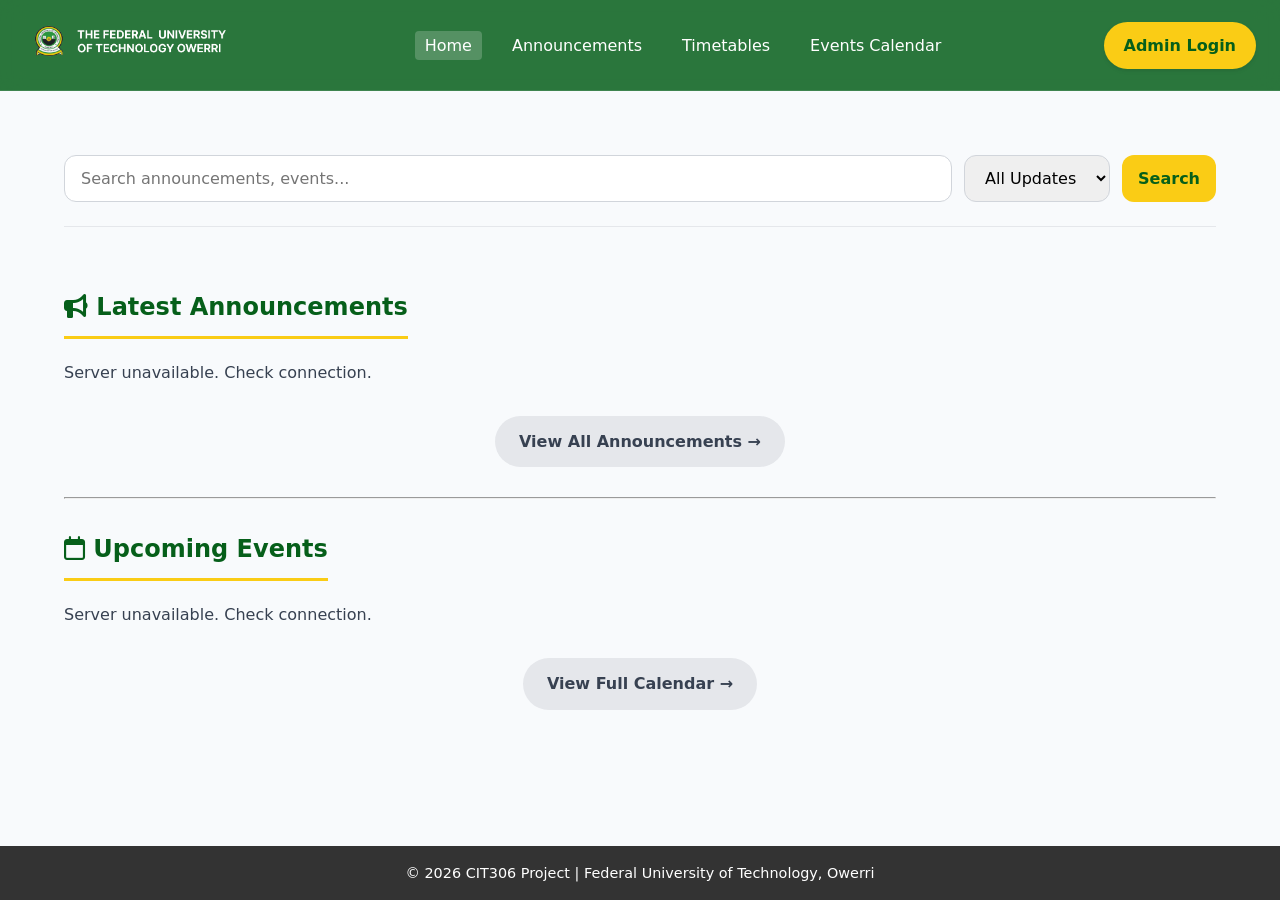
<file: index.html>
<!DOCTYPE html>
<html lang="en">
<head>
    <meta charset="UTF-8">
    <meta name="viewport" content="width=device-width, initial-scale=1.0">
    <title>Departmental Student Information Board</title>
    <link rel="stylesheet" href="https://cdnjs.cloudflare.com/ajax/libs/font-awesome/6.4.0/css/all.min.css">
    <link rel="stylesheet" href="assets/css/style.css">
    <link rel="stylesheet" href="assets/css/responsive.css">
</head>
<body>
    <header>
        <div class="logo">
            <img src="assets/images/logo.png" alt="logo">
        </div>
        <nav>
            <ul>
                <li><a href="index.html" class="active">Home</a></li>
                <li><a href="announcements.html">Announcements</a></li>
                <li><a href="timetable.html">Timetables</a></li>
                <li><a href="events.html">Events Calendar</a></li>
            </ul>
        </nav>
        <a href="admin-login.html" class="admin-link">Admin Login</a>
        <button class="menu-toggle"><i class="fa-solid fa-bars"></i></button>
    </header>

    <main class="container">
        <section class="search-filter-bar">
            <input type="text" id="search-input" placeholder="Search announcements, events...">
            <select id="filter-category">
                <option value="">All Updates</option>
                <option value="academic">Academic</option>
                <option value="event">Events</option>
                <option value="general">General</option>
            </select>
            <button onclick="performSearch()">Search</button>
        </section>

        <section class="info-board">
            <h2><i class="fa-solid fa-bullhorn"></i> Latest Announcements</h2>
            <div id="announcements-list" class="card-container">
                <div class="loading-container"><div class="spinner"></div><p>Loading latest announcements...</p></div>
            </div>
            <a href="announcements.html" class="view-all-btn">View All Announcements →</a>

            <hr>

            <h2><i class="fa-regular fa-calendar"></i> Upcoming Events</h2>
            <div id="events-preview" class="event-preview-container">
                <div class="loading-container"><div class="spinner"></div><p>Loading upcoming events...</p></div>
            </div>
            <a href="events.html" class="view-all-btn">View Full Calendar →</a>
        </section>
    </main>

    <footer>
        <p>© <span id="currentYear">2025</span> CIT306 Project | Federal University of Technology, Owerri</p>
    </footer>

    <script src="assets/js/main.js"></script>
</body>
</html>
</file>
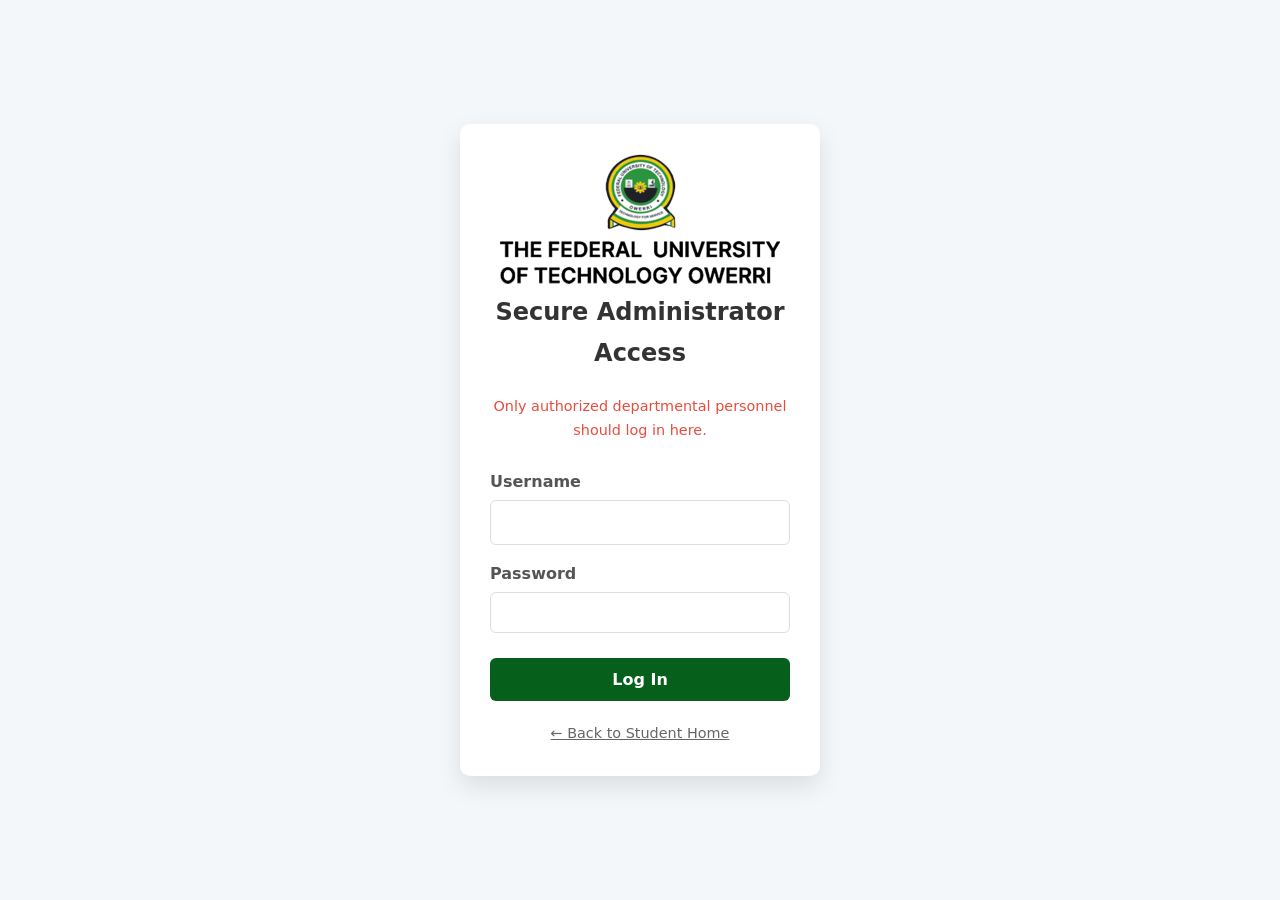
<file: admin-announcements.html>
<!DOCTYPE html>
<html lang="en">
<head>
    <meta charset="UTF-8">
    <meta name="viewport" content="width=device-width, initial-scale=1.0">
    <title>Manage Announcements - Admin</title>
    <link rel="stylesheet" href="https://cdnjs.cloudflare.com/ajax/libs/font-awesome/6.4.0/css/all.min.css">
    <link rel="stylesheet" href="assets/css/style.css">
    <style>
        /* Specific Admin Styles for Forms and Tables */
        .admin-container {
            padding: 30px 20px;
            max-width: 1200px;
            margin: 0 auto;
        }
        .admin-header {
            display: flex;
            justify-content: space-between;
            align-items: center;
            margin-bottom: 30px;
            border-bottom: 3px solid var(--accent-color);
            padding-bottom: 15px;
        }
        .admin-header h2 {
            color: var(--primary-color);
        }
        .content-management-form {
            background-color: var(--card-bg);
            border: 1px solid #f1f5f9;
            padding: 25px;
            border-radius: var(--radius-lg);
            margin-bottom: 40px;
            box-shadow: var(--shadow-soft);
        }
        .content-management-form h3 {
            border-bottom: 1px solid #ddd;
            padding-bottom: 10px;
            margin-bottom: 20px;
        }
        .content-management-form label {
            display: block;
            margin-top: 15px;
            margin-bottom: 5px;
            font-weight: 600;
        }
        .content-management-form input[type="text"],
        .content-management-form textarea,
        .content-management-form select {
            width: 100%;
            padding: 12px 16px;
            border: 1px solid #d1d5db;
            border-radius: var(--radius-md);
            box-sizing: border-box;
            font-size: 1em;
        }
        .content-management-form textarea {
            min-height: 150px;
            resize: vertical;
        }
        .form-actions {
            margin-top: 25px;
            display: flex;
            gap: 15px;
        }
        .form-actions button {
            padding: 10px 20px;
            border: none;
            border-radius: var(--radius-md);
            cursor: pointer;
            font-weight: 700;
            transition: background-color 0.3s;
        }
        #save-announcement-btn {
            background-color: var(--primary-color);
            color: white;
        }
        #save-announcement-btn:hover {
            background-color: var(--secondary-color);
        }
        #cancel-edit-btn {
            background-color: #e9ecef;
            color: #333;
        }
        #cancel-edit-btn:hover {
            background-color: #d8dee3;
        }
        
        /* Table Styles */
        .admin-table-container {
            overflow-x: auto;
            background-color: var(--card-bg);
            padding: 20px;
            border-radius: var(--radius-lg);
            box-shadow: var(--shadow-soft);
        }
        .admin-table {
            width: 100%;
            border-collapse: collapse;
        }
        .admin-table th, .admin-table td {
            padding: 12px 15px;
            text-align: left;
            border-bottom: 1px solid #e5e7eb;
        }
        .admin-table th {
            background-color: #f8fafc;
            color: #333;
            font-weight: 700;
        }
        .admin-table tr:hover {
            background-color: #f1f5f9;
        }
        .status-tag {
            padding: 6px 12px;
            border-radius: var(--radius-md);
            font-size: 0.85em;
            font-weight: 600;
        }
        .status-active { background-color: #d4edda; color: #155724; }
        .status-archived { background-color: #fff3cd; color: #856404; }
        .table-actions button {
            margin-right: 5px;
            padding: 6px 12px;
            border: 1px solid #d1d5db;
            border-radius: var(--radius-md);
            cursor: pointer;
            transition: background-color 0.2s;
        }
        .edit-btn { background-color: #ffc107; color: #333; }
        .edit-btn:hover { background-color: #e0a800; }
        .delete-btn { background-color: #dc3545; color: white; }
        .delete-btn:hover { background-color: #c82333; }
        .archive-btn { background-color: #17a2b8; color: white; }
        .archive-btn:hover { background-color: #138496; }
        
        /* Message Styles */
        #admin-message {
            padding: 15px;
            margin-bottom: 20px;
            border-radius: var(--radius-md);
            font-weight: 600;
            display: none;
        }
        .message-error { background-color: #f8d7da; color: #721c24; border: 1px solid #f5c6cb; }
        .message-success { background-color: #d4edda; color: #155724; border: 1px solid #c3e6cb; }
        .message-info { background-color: #d1ecf1; color: #0c5460; border: 1px solid #bee5eb; }
    </style>
</head>
<body>

    <!-- Security Guard (Redirects if not logged in) -->
    <div id="auth-guard">
        <p>Access Denied. Redirecting to login...</p>
    </div>

    <main class="admin-container" id="admin-content" style="display: none;">
        
        <div class="admin-header">
            <h2><i class="fa-solid fa-bullhorn"></i> Manage Announcements</h2>
            <a href="admin-dashboard.html" class="back-link">← Dashboard</a>
        </div>

        <!-- System Message Display -->
        <div id="admin-message" role="alert"></div>

        <!-- CREATE/EDIT ANNOUNCEMENT FORM -->
        <section class="content-management-form">
            <h3 id="form-title">Create New Announcement</h3>
            <form id="announcement-form">
                <input type="hidden" id="announcement-id" value=""> <!-- Used for UPDATING -->

                <label for="title">Title (Max 100 chars)</label>
                <input type="text" id="title" required maxlength="100">

                <label for="category">Category</label>
                <select id="category" required>
                    <option value="general">General</option>
                    <option value="academic">Academic</option>
                    <option value="event">Event</option>
                    <option value="urgent">Urgent</option>
                </select>

                <label for="snippet">Snippet (Short Summary - Max 250 chars)</label>
                <input type="text" id="snippet" required maxlength="250">

                <label for="content">Full Content</label>
                <textarea id="content" required></textarea>

                <label for="is_active">Status</label>
                <select id="is_active" required>
                    <option value="true">Active (Visible to Students)</option>
                    <option value="false">Archive (Hidden)</option>
                </select>

                <div class="form-actions">
                    <button type="submit" id="save-announcement-btn">Publish Announcement</button>
                    <button type="button" id="cancel-edit-btn" style="display: none;">Cancel Edit</button>
                </div>
            </form>
        </section>

        <!-- LIST OF EXISTING ANNOUNCEMENTS -->
        <section>
            <h3>Existing Announcements</h3>
            <p id="loading-announcements">Loading announcements...</p>
            <div class="admin-table-container">
                <table class="admin-table">
                    <thead>
                        <tr>
                            <th>Title</th>
                            <th>Category</th>
                            <th>Status</th>
                            <th>Posted</th>
                            <th>Actions</th>
                        </tr>
                    </thead>
                    <tbody id="announcements-table-body">
                        <!-- Content injected by admin-announcements.js -->
                    </tbody>
                </table>
            </div>
        </section>
    </main>

    <!-- Scripts -->
    <script src="assets/js/main.js"></script>
    <script src="assets/js/admin-announcements.js"></script>
</body>
</html>
</file>
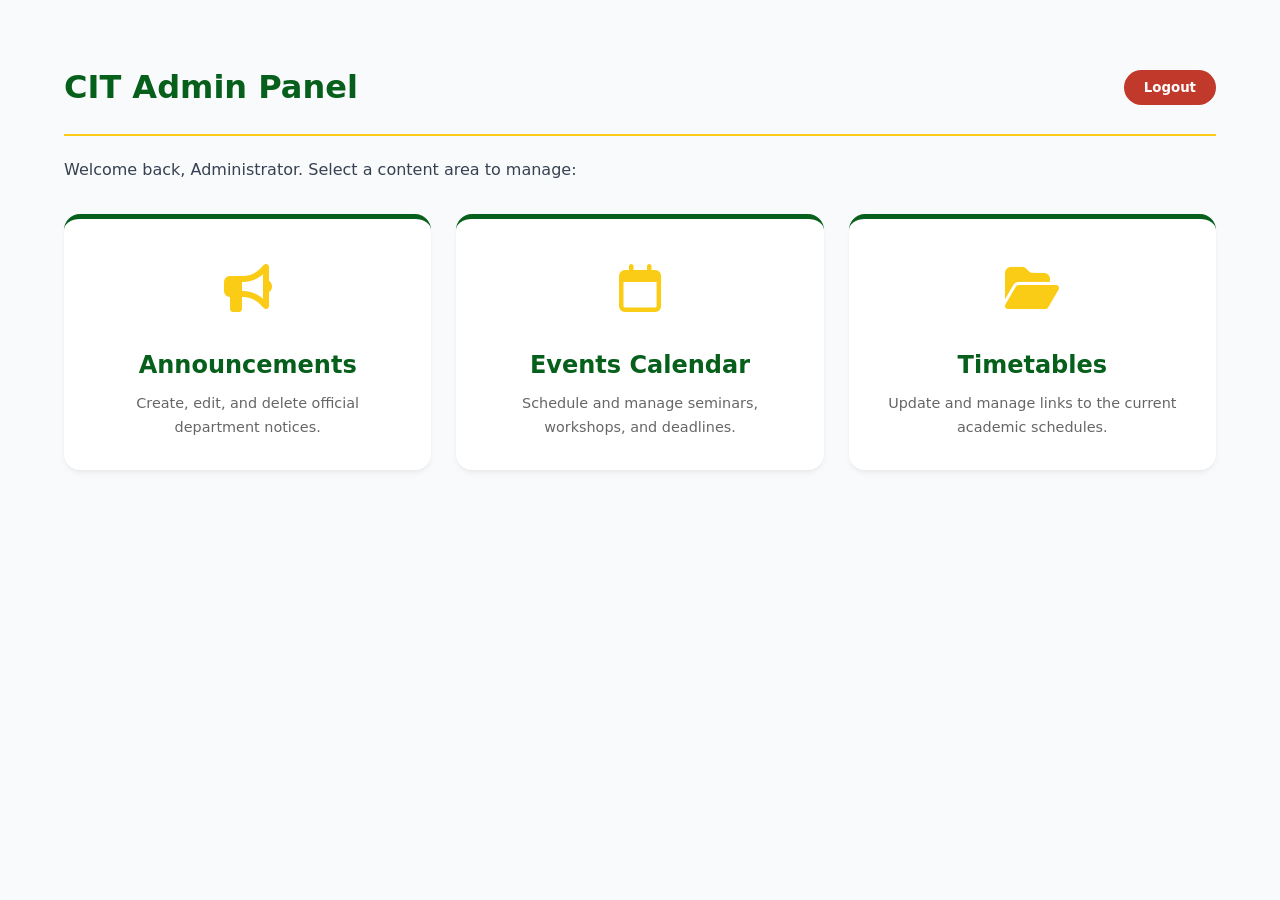
<file: admin-dashboard.html>
<!DOCTYPE html>
<html lang="en">
<head>
    <meta charset="UTF-8">
    <meta name="viewport" content="width=device-width, initial-scale=1.0">
    <title>Admin Dashboard - CIT Department</title>
    <!-- Links to the shared FUTO-branded stylesheet -->
    <link rel="stylesheet" href="https://cdnjs.cloudflare.com/ajax/libs/font-awesome/6.4.0/css/all.min.css">
    <link rel="stylesheet" href="assets/css/style.css">
    <style>
        /* Specific Dashboard Styles, leveraging FUTO colors from style.css */
        .admin-header {
            display: flex;
            justify-content: space-between;
            align-items: center;
            padding: 20px 0;
            margin-bottom: 20px;
            border-bottom: 2px solid var(--accent-color);
        }
        .admin-header h2 {
            color: var(--primary-color);
            font-size: 2em;
        }

        /* Card Grid Layout */
        .dashboard-cards {
            display: grid;
            grid-template-columns: repeat(auto-fit, minmax(280px, 1fr));
            gap: 25px;
            margin-top: 30px;
        }

        .dashboard-card {
            background-color: var(--card-bg);
            padding: 30px;
            border-radius: var(--radius-lg);
            box-shadow: var(--shadow-soft);
            text-align: center;
            text-decoration: none; /* Make the card a clickable link block */
            transition: transform 0.3s, box-shadow 0.3s;
            border-top: 5px solid var(--primary-color);
        }

        .dashboard-card:hover {
            transform: translateY(-5px);
            box-shadow: var(--shadow-hover);
        }

        .card-icon {
            font-size: 3em;
            color: var(--accent-color); /* Gold/Yellow Icon */
            margin-bottom: 15px;
            display: block;
        }

        .dashboard-card h3 {
            color: var(--primary-color);
            font-size: 1.5em;
            margin-bottom: 5px;
        }

        .dashboard-card p {
            color: #666;
            font-size: 0.9em;
        }

        #logout-btn {
            background-color: #c0392b; /* Admin Red for logout */
            color: white;
            padding: 10px 20px;
            border: none;
            border-radius: var(--radius-full);
            cursor: pointer;
            font-weight: bold;
            transition: opacity 0.2s;
        }

        #logout-btn:hover {
            opacity: 0.9;
        }

        /* Auth Guard to match admin-login structure */
        #auth-guard {
            display: flex;
            justify-content: center;
            align-items: center;
            min-height: 100vh;
            text-align: center;
            font-size: 1.2em;
            color: var(--primary-color);
        }
    </style>
</head>
<body>

   <!-- Security Guard (Visible until login is confirmed by JS)
    <div id="auth-guard">
        <p>Access Denied: Please log in to view the Administration Dashboard.</p>
        <p><a href="admin-login.html" style="color: #0077b6;">Go to Login Page</a></p>
    </div> -->

    <main class="container" id="admin-content" style="display: ;">
        
        <div class="admin-header">
            <h2>CIT Admin Panel</h2>
            <button id="logout-btn">Logout</button>
        </div>

        <p class="text-lg text-gray-700">Welcome back, Administrator. Select a content area to manage:</p>

        <div class="dashboard-cards">
            
            <a href="admin-announcements.html" class="dashboard-card">
                <span class="card-icon"><i class="fa-solid fa-bullhorn"></i></span>
                <h3>Announcements</h3>
                <p>Create, edit, and delete official department notices.</p>
            </a>

            <a href="admin-events.html" class="dashboard-card">
                <span class="card-icon"><i class="fa-regular fa-calendar"></i></span>
                <h3>Events Calendar</h3>
                <p>Schedule and manage seminars, workshops, and deadlines.</p>
            </a>

            <!-- This page is next to build -->
            <a href="admin-timetables.html" class="dashboard-card">
                <span class="card-icon"><i class="fa-solid fa-folder-open"></i></span>
                <h3>Timetables</h3>
                <p>Update and manage links to the current academic schedules.</p>
            </a>
        </div>
    </main>

    <!-- Scripts -->
    <script src="assets/js/main.js"></script>
    <script>
        function logoutAdmin() {
            localStorage.removeItem('adminToken');
            localStorage.removeItem('adminUsername');
            window.location.href = 'admin-login.html';
        }
        document.getElementById('logout-btn').addEventListener('click', logoutAdmin);
    </script>
</body>
</html>
</file>
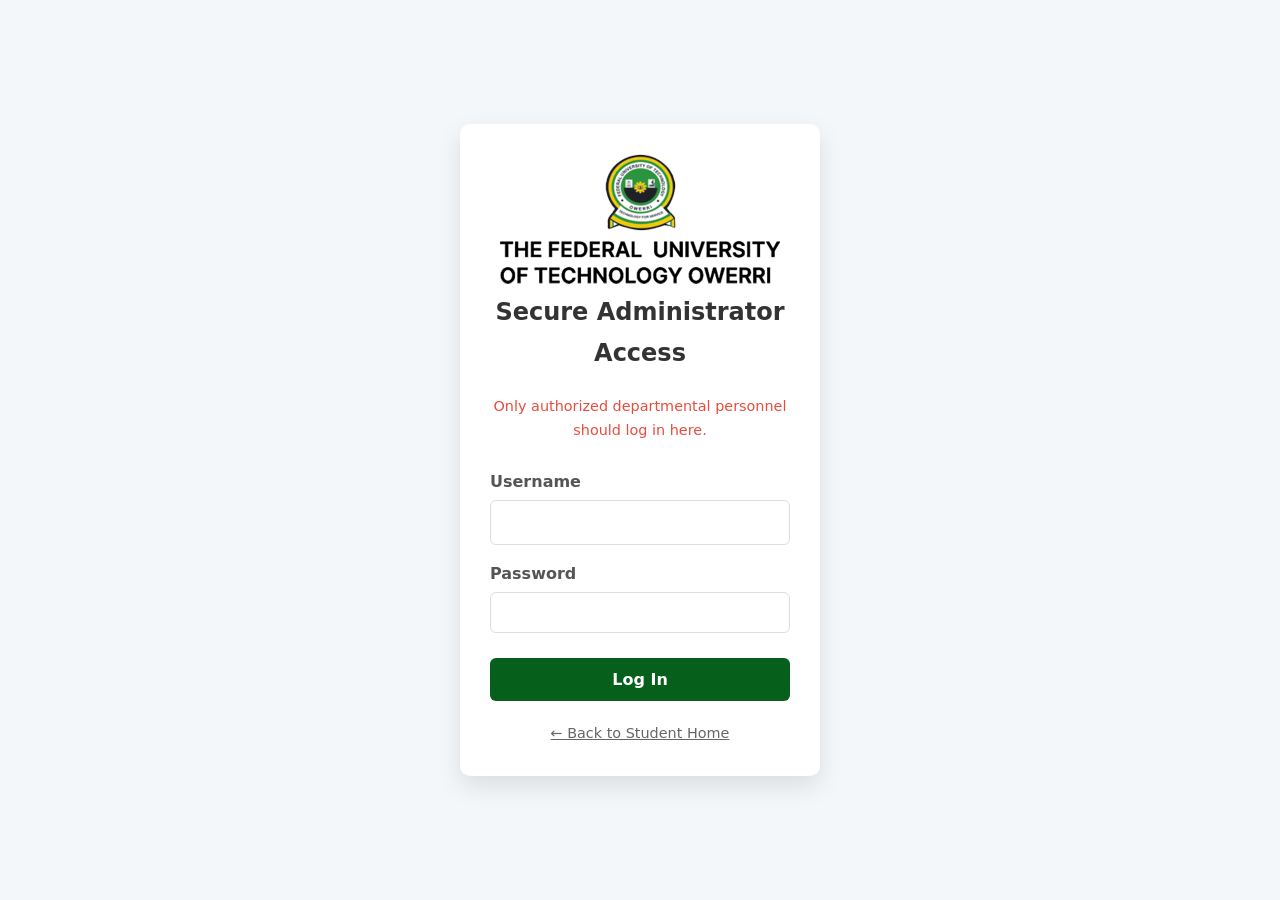
<file: admin-events.html>
<!DOCTYPE html>
<html lang="en">
<head>
    <meta charset="UTF-8">
    <meta name="viewport" content="width=device-width, initial-scale=1.0">
    <title>Manage Events - Admin</title>
    <link rel="stylesheet" href="https://cdnjs.cloudflare.com/ajax/libs/font-awesome/6.4.0/css/all.min.css">
    <link rel="stylesheet" href="assets/css/style.css">
    <style>
        /* Reusing common admin styles from admin-announcements.html
           but ensuring they are self-contained for this file */
        .admin-container {
            padding: 30px 20px;
            max-width: 1200px;
            margin: 0 auto;
        }
        .admin-header {
            display: flex;
            justify-content: space-between;
            align-items: center;
            margin-bottom: 30px;
            border-bottom: 2px solid var(--color-primary, #0077b6);
            padding-bottom: 15px;
        }
        .admin-header h2 {
            color: var(--color-primary, #0077b6);
        }
        .content-management-form {
            background-color: var(--color-background-light, #f4f7f6);
            padding: 25px;
            border-radius: var(--radius-lg);
            margin-bottom: 40px;
            box-shadow: var(--shadow-soft);
        }
        .content-management-form h3 {
            border-bottom: 1px solid #ddd;
            padding-bottom: 10px;
            margin-bottom: 20px;
        }
        .content-management-form label {
            display: block;
            margin-top: 15px;
            margin-bottom: 5px;
            font-weight: 600;
        }
        .content-management-form input[type="text"],
        .content-management-form textarea,
        .content-management-form input[type="datetime-local"],
        .content-management-form select {
            width: 100%;
            padding: 12px 16px;
            border: 1px solid #d1d5db;
            border-radius: var(--radius-md);
            box-sizing: border-box;
            font-size: 1em;
        }
        .content-management-form textarea {
            min-height: 100px;
            resize: vertical;
        }
        .form-row {
            display: grid;
            grid-template-columns: 1fr 1fr;
            gap: 20px;
        }
        .form-actions {
            margin-top: 25px;
            display: flex;
            gap: 15px;
        }
        .form-actions button {
            padding: 10px 20px;
            border: none;
            border-radius: var(--radius-md);
            cursor: pointer;
            font-weight: 700;
            transition: background-color 0.3s;
        }
        #save-event-btn {
            background-color: var(--color-secondary, #00b4d8);
            color: white;
        }
        #save-event-btn:hover {
            background-color: var(--secondary-color);
        }
        #cancel-edit-btn {
            background-color: #e9ecef;
            color: #333;
        }
        #cancel-edit-btn:hover {
            background-color: #d8dee3;
        }
        /* Table Styles */
        .admin-table-container {
            overflow-x: auto;
            background-color: var(--card-bg);
            padding: 20px;
            border-radius: var(--radius-lg);
            box-shadow: var(--shadow-soft);
        }
        .admin-table {
            width: 100%;
            border-collapse: collapse;
        }
        .admin-table th, .admin-table td {
            padding: 12px 15px;
            text-align: left;
            border-bottom: 1px solid #e5e7eb;
        }
        .admin-table th {
            background-color: #f8fafc;
            color: #333;
            font-weight: 700;
        }
        .status-tag {
            padding: 6px 12px;
            border-radius: var(--radius-md);
            font-size: 0.85em;
            font-weight: 600;
        }
        .status-upcoming { background-color: #d1ecf1; color: #0c5460; }
        .status-past { background-color: #fff3cd; color: #856404; }
        .table-actions button {
            margin-right: 5px;
            padding: 6px 12px;
            border: 1px solid #d1d5db;
            border-radius: var(--radius-md);
            cursor: pointer;
        }
        .edit-btn { background-color: #ffc107; color: #333; }
        .delete-btn { background-color: var(--color-danger, #e63946); color: white; }
        
        /* Message Styles */
        #admin-message {
            padding: 15px;
            margin-bottom: 20px;
            border-radius: var(--radius-md);
            font-weight: 600;
            display: none;
        }
        .message-error { background-color: #f8d7da; color: #721c24; border: 1px solid #f5c6cb; }
        .message-success { background-color: #d4edda; color: #155724; border: 1px solid #c3e6cb; }
        .message-info { background-color: #d1ecf1; color: #0c5460; border: 1px solid #bee5eb; }
    </style>
</head>
<body>

    <!-- Security Guard -->
    <div id="auth-guard">
        <p>Access Denied. Redirecting to login...</p>
    </div>

    <main class="admin-container" id="admin-content" style="display: none;">
        
        <div class="admin-header">
            <h2><i class="fa-regular fa-calendar-days"></i>️ Manage Events Calendar</h2>
            <a href="admin-dashboard.html" class="back-link">← Dashboard</a>
        </div>

        <!-- System Message Display -->
        <div id="admin-message" role="alert"></div>

        <!-- CREATE/EDIT EVENT FORM -->
        <section class="content-management-form">
            <h3 id="form-title">Create New Event</h3>
            <form id="event-form">
                <input type="hidden" id="event-id" value=""> <!-- Used for UPDATING -->

                <label for="title">Event Title</label>
                <input type="text" id="title" required>

                <label for="location">Location (e.g., Main Auditorium, Zoom Link, Room 301)</label>
                <input type="text" id="location" required>

                <div class="form-row">
                    <div>
                        <label for="start_time">Start Time</label>
                        <!-- type="datetime-local" provides date and time picker -->
                        <input type="datetime-local" id="start_time" required>
                    </div>
                    <div>
                        <label for="end_time">End Time (Optional)</label>
                        <input type="datetime-local" id="end_time">
                    </div>
                </div>

                <label for="description">Description</label>
                <textarea id="description" required></textarea>
                
                <label for="category">Category</label>
                <select id="category" required>
                    <option value="seminar">Seminar/Workshop</option>
                    <option value="academic">Academic Deadline/Exam</option>
                    <option value="social">Social/Departmental</option>
                    <option value="holiday">Holiday/Break</option>
                </select>

                <div class="form-actions">
                    <button type="submit" id="save-event-btn">Publish Event</button>
                    <button type="button" id="cancel-edit-btn" style="display: none;">Cancel Edit</button>
                </div>
            </form>
        </section>

        <!-- LIST OF EXISTING EVENTS -->
        <section>
            <h3>Upcoming and Past Events</h3>
            <p id="loading-events">Loading events...</p>
            <div class="admin-table-container">
                <table class="admin-table">
                    <thead>
                        <tr>
                            <th>Title</th>
                            <th>Location</th>
                            <th>Start Date/Time</th>
                            <th>Category</th>
                            <th>Status</th>
                            <th>Actions</th>
                        </tr>
                    </thead>
                    <tbody id="events-table-body">
                        <!-- Content injected by admin-events.js -->
                    </tbody>
                </table>
            </div>
        </section>
    </main>

    <!-- Scripts -->
    <script src="assets/js/main.js"></script>
    <script src="assets/js/admin-events.js"></script>
</body>
</html>
</file>
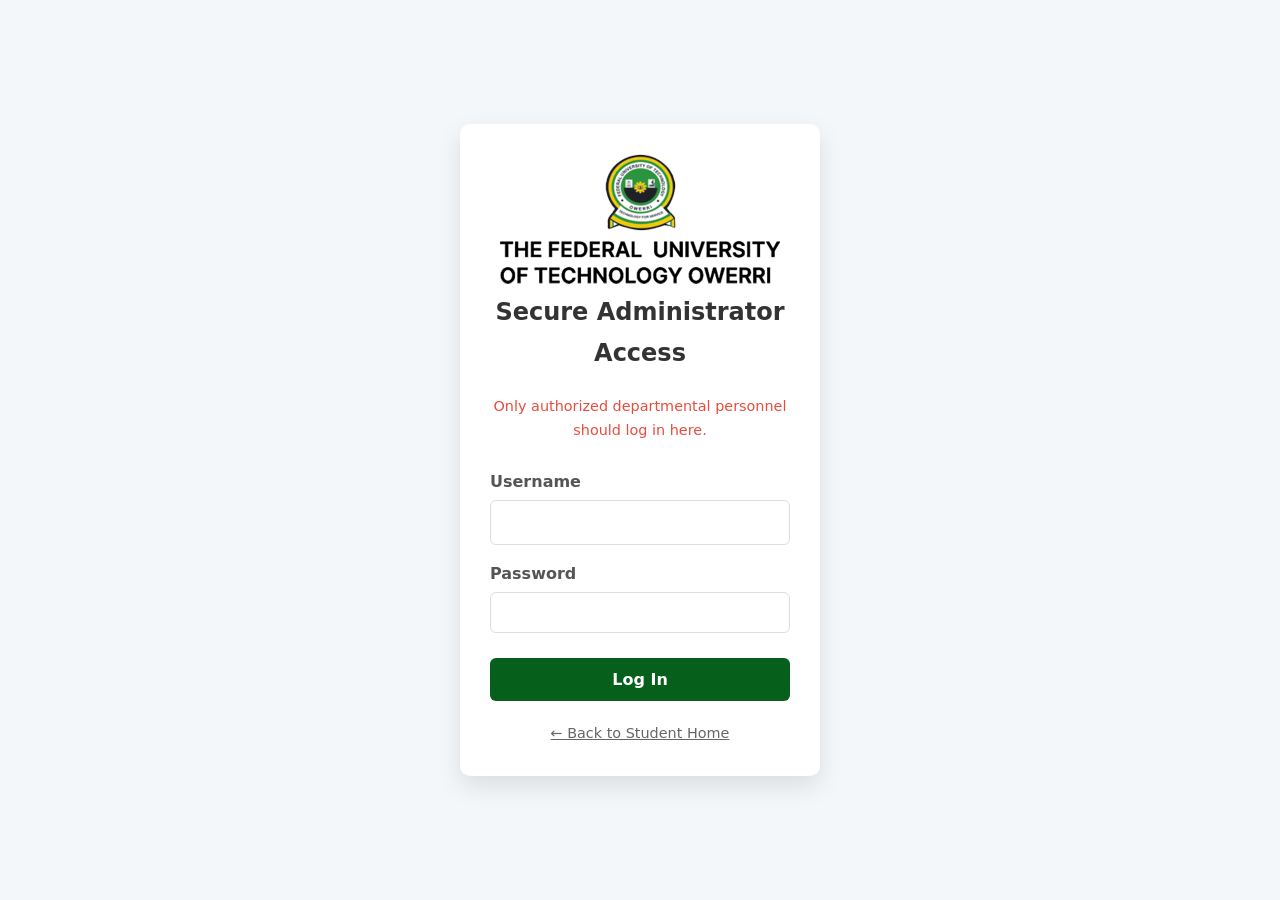
<file: admin-login.html>
<!DOCTYPE html>
<html lang="en">
<head>
    <meta charset="UTF-8">
    <meta name="viewport" content="width=device-width, initial-scale=1.0">
    <title>Admin Login - CIT Information Board</title>
    <link rel="stylesheet" href="https://cdnjs.cloudflare.com/ajax/libs/font-awesome/6.4.0/css/all.min.css">
    <link rel="stylesheet" href="assets/css/style.css">
    <link rel="stylesheet" href="assets/css/responsive.css">
</head>
<body class="admin-body">
    <main class="login-container">
        <div class="login-card">
            <div class="logo-mini">
                <img src="assets/images/logo-mini.png" alt="logo">
            </div>
            <h2>Secure Administrator Access</h2>
            <p class="warning">Only authorized departmental personnel should log in here.</p>
            
            <form id="admin-login-form">
                
                <div id="login-status-message" class="status-message" style="display:none;"></div>
                
                <div class="form-group">
                    <label for="username">Username</label>
                    <input type="text" id="username" name="username" required autocomplete="username">
                </div>
                
                <div class="form-group">
                    <label for="password">Password</label>
                    <input type="password" id="password" name="password" required autocomplete="current-password">
                </div>
                
                <button type="submit" id="login-btn">Log In</button>
                
                <div class="back-link">
                    <a href="index.html">← Back to Student Home</a>
                </div>
            </form>
        </div>
    </main>
    
    <script src="assets/js/main.js"></script> 
    <script src="assets/js/admin.js"></script> 
</body>
</html>
</file>
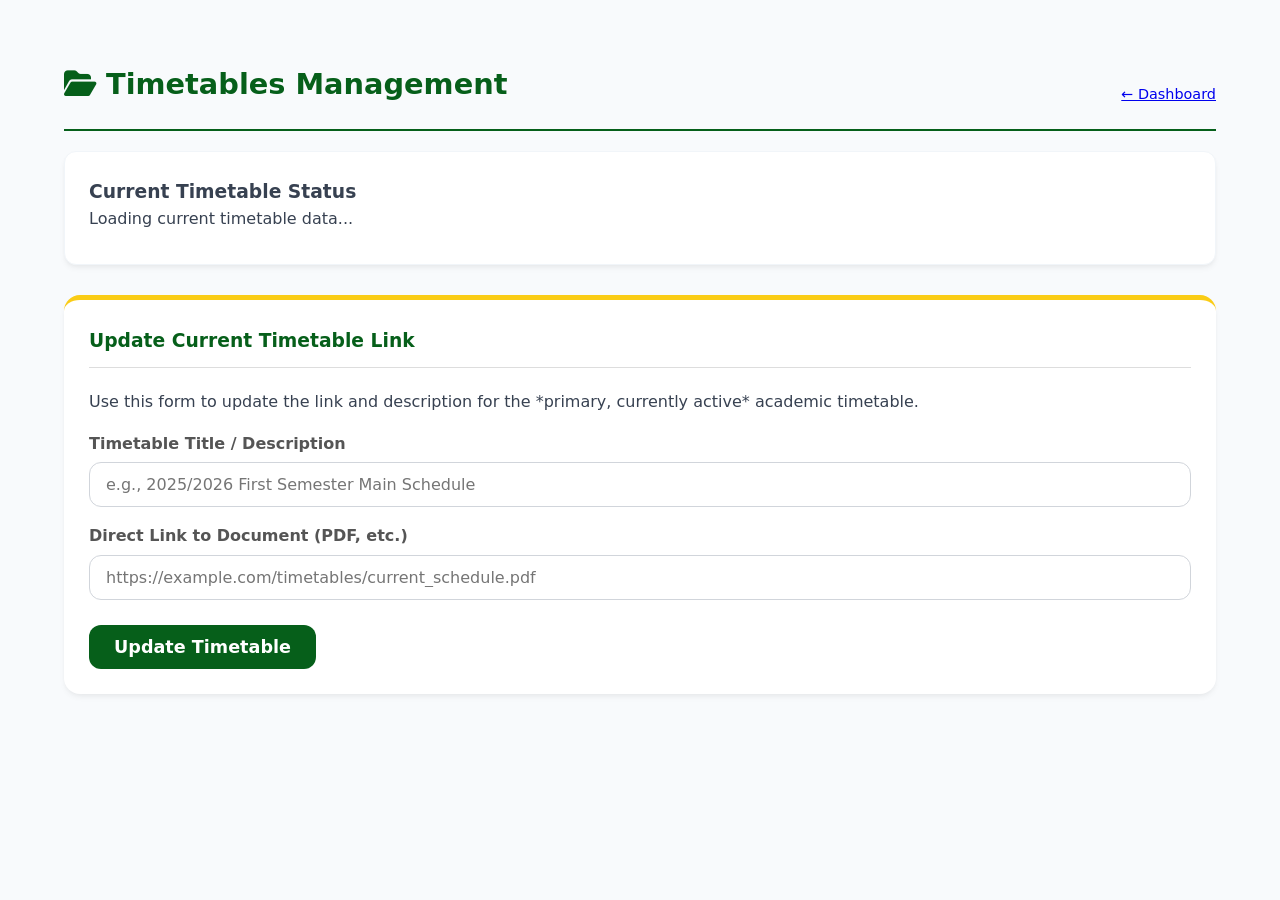
<file: admin-timetables.html>
<!DOCTYPE html>
<html lang="en">
<head>
    <meta charset="UTF-8">
    <meta name="viewport" content="width=device-width, initial-scale=1.0">
    <title>Manage Timetables - Admin</title>
    <link rel="stylesheet" href="https://cdnjs.cloudflare.com/ajax/libs/font-awesome/6.4.0/css/all.min.css">
    <link rel="stylesheet" href="assets/css/style.css">
    <style>
        /* Specific Styles for Timetables Manager, leveraging style.css variables */
        .admin-header {
            display: flex;
            justify-content: space-between;
            align-items: center;
            padding: 20px 0;
            margin-bottom: 20px;
            border-bottom: 2px solid var(--primary-color);
        }
        .admin-header h2 {
            color: var(--primary-color);
            font-size: 1.8em;
        }
        .content-management-form {
            background-color: var(--card-bg);
            padding: 25px;
            border-radius: var(--radius-lg);
            margin-bottom: 30px;
            box-shadow: var(--shadow-soft);
            border-top: 5px solid var(--accent-color);
        }
        .content-management-form h3 {
            border-bottom: 1px solid #ddd;
            padding-bottom: 10px;
            margin-bottom: 20px;
            color: var(--primary-color);
        }
        .content-management-form label {
            display: block;
            margin-top: 15px;
            margin-bottom: 5px;
            font-weight: bold;
            color: #555;
        }
        .content-management-form input[type="text"],
        .content-management-form textarea,
        .content-management-form input[type="url"] {
            width: 100%;
            padding: 12px 16px;
            border: 1px solid #d1d5db;
            border-radius: var(--radius-md);
            box-sizing: border-box;
            font-size: 1em;
        }
        .form-actions {
            margin-top: 25px;
        }
        #save-timetable-btn {
            background-color: var(--primary-color);
            color: white;
            padding: 12px 25px;
            border: none;
            border-radius: var(--radius-md);
            cursor: pointer;
            font-size: 1.1em;
            font-weight: bold;
            transition: background-color 0.2s;
        }
        #save-timetable-btn:hover {
            background-color: var(--secondary-color); /* Lighter green on hover */
        }
        
        /* Current Status Card */
        .status-card {
            background-color: var(--card-bg);
            padding: 24px;
            border-radius: var(--radius-md);
            border: 1px solid #f1f5f9;
            margin-bottom: 30px;
            box-shadow: var(--shadow-soft);
        }
        .status-card p {
            margin-bottom: 10px;
            line-height: 1.4;
        }
        .status-card strong {
            color: var(--primary-color);
        }
        .status-card a {
            color: var(--accent-color);
            text-decoration: none;
            word-break: break-all;
        }
        .status-card a:hover {
            text-decoration: underline;
        }
        #current-url-display {
            font-family: monospace;
            display: inline-block;
            background-color: #efefef;
            padding: 2px 5px;
            border-radius: 3px;
        }

        /* Message Styles */
        #admin-message {
            padding: 15px;
            margin-bottom: 20px;
            border-radius: var(--radius-md);
            font-weight: bold;
            display: none;
        }
        .message-error { background-color: #fdd; color: #c0392b; border: 1px solid #e74c3c; }
        .message-success { background-color: #dfd; color: #27ae60; border: 1px solid #2ecc71; }
        .message-info { background-color: #d1ecf1; color: #0c5460; border: 1px solid #bee5eb; }

    </style>
</head>
<body>

    <!-- Security Guard (Hidden initially, shown if unauthorized) -->
    <div id="auth-guard" style="display: none;">
        <p>Access Denied. Redirecting to login...</p>
    </div>

    <main class="container" id="admin-content" style="display:;">
        
        <div class="admin-header">
            <h2><i class="fa-solid fa-folder-open"></i> Timetables Management</h2>
            <a href="admin-dashboard.html" class="back-link">← Dashboard</a>
        </div>

        <!-- System Message Display -->
        <div id="admin-message" role="alert"></div>

        <!-- CURRENT STATUS DISPLAY -->
        <section class="status-card">
            <h3>Current Timetable Status</h3>
            <p id="loading-status">Loading current timetable data...</p>
            <div id="current-timetable-display" style="display:none;">
                <p><strong>Title:</strong> <span id="current-title">N/A</span></p>
                <p><strong>URL:</strong> <a id="current-url" href="#" target="_blank">View Document</a></p>
                <p><strong>Last Updated:</strong> <span id="current-last-updated">N/A</span></p>
            </div>
        </section>

        <!-- UPDATE TIMETABLE FORM -->
        <section class="content-management-form">
            <h3>Update Current Timetable Link</h3>
            <p>Use this form to update the link and description for the *primary, currently active* academic timetable.</p>
            
            <form id="timetable-form">

                <label for="title">Timetable Title / Description</label>
                <input type="text" id="title" required placeholder="e.g., 2025/2026 First Semester Main Schedule">

                <label for="file_url">Direct Link to Document (PDF, etc.)</label>
                <input type="url" id="file_url" required placeholder="https://example.com/timetables/current_schedule.pdf">
                
                <div class="form-actions">
                    <button type="submit" id="save-timetable-btn">Update Timetable</button>
                </div>
            </form>
        </section>

    </main>

    <!-- Scripts -->
    <script src="assets/js/main.js"></script>
    <script src="assets/js/admin-timetables.js"></script>
</body>
</html>
</file>
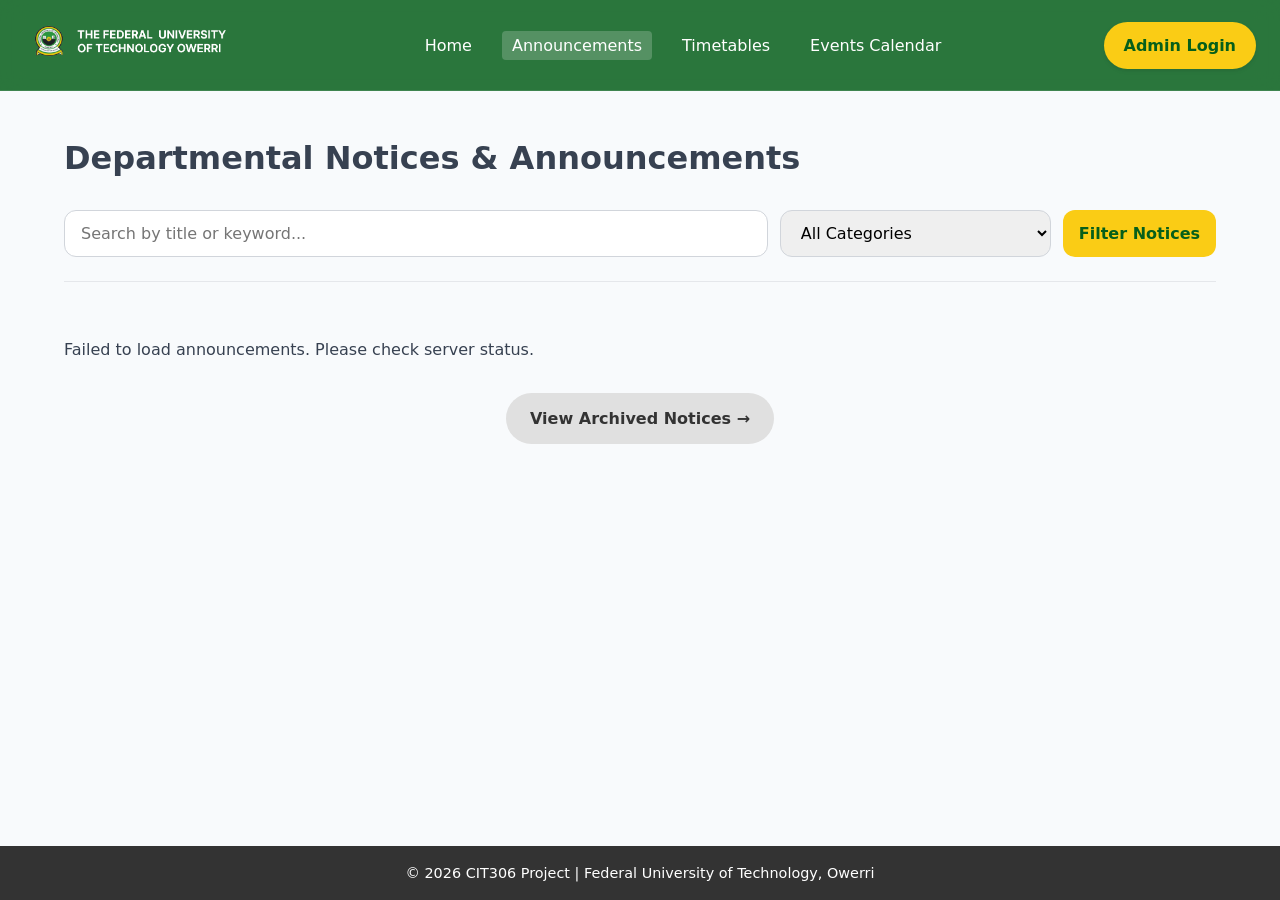
<file: announcements.html>
<!DOCTYPE html>
<html lang="en">
<head>
    <meta charset="UTF-8">
    <meta name="viewport" content="width=device-width, initial-scale=1.0">
    <title>Departmental Announcements & Notices</title>
    <link rel="stylesheet" href="https://cdnjs.cloudflare.com/ajax/libs/font-awesome/6.4.0/css/all.min.css">
    <link rel="stylesheet" href="assets/css/style.css">
    <link rel="stylesheet" href="assets/css/responsive.css">
</head>
<body>
    <header>
        <div class="logo">
            <img src="assets/images/logo.png" alt="logo">
        </div>
        <nav>
            <ul>
                <li><a href="index.html">Home</a></li>
                <li><a href="announcements.html" class="active">Announcements</a></li>
                <li><a href="timetable.html">Timetables</a></li>
                <li><a href="events.html">Events Calendar</a></li>
            </ul>
        </nav>
        <a href="admin-login.html" class="admin-link">Admin Login</a>
        <button class="menu-toggle"><i class="fa-solid fa-bars"></i></button>
    </header>

    <main class="container">
        <h1>Departmental Notices & Announcements</h1>

        <section class="search-filter-bar">
            <input type="text" id="search-input" placeholder="Search by title or keyword...">
            <select id="filter-category">
                <option value="all">All Categories</option>
                <option value="academic">Academic (Results, Exams)</option>
                <option value="general">General (HOD notices)</option>
                <option value="admin">Administrative</option>
            </select>
            <button onclick="performSearchAndFilter()">Filter Notices</button>
        </section>

        <section id="full-announcement-list" class="full-list-container">
            <div id="loading-message" class="loading-container"><div class="spinner"></div><p>Loading latest announcements...</p></div>
            <p id="no-results" style="display: none; text-align: center;">No announcements match your search criteria.</p>

        </section>
        
        <a href="archive.html" class="view-all-btn archive-link">View Archived Notices →</a>
    </main>

    <footer>
        <p>© <span id="currentYear">2025</span> CIT306 Project | Federal University of Technology, Owerri</p>
    </footer>

    <script src="assets/js/announcements.js"></script>
    <script src="assets/js/main.js"></script>
</body>
</html>
</file>
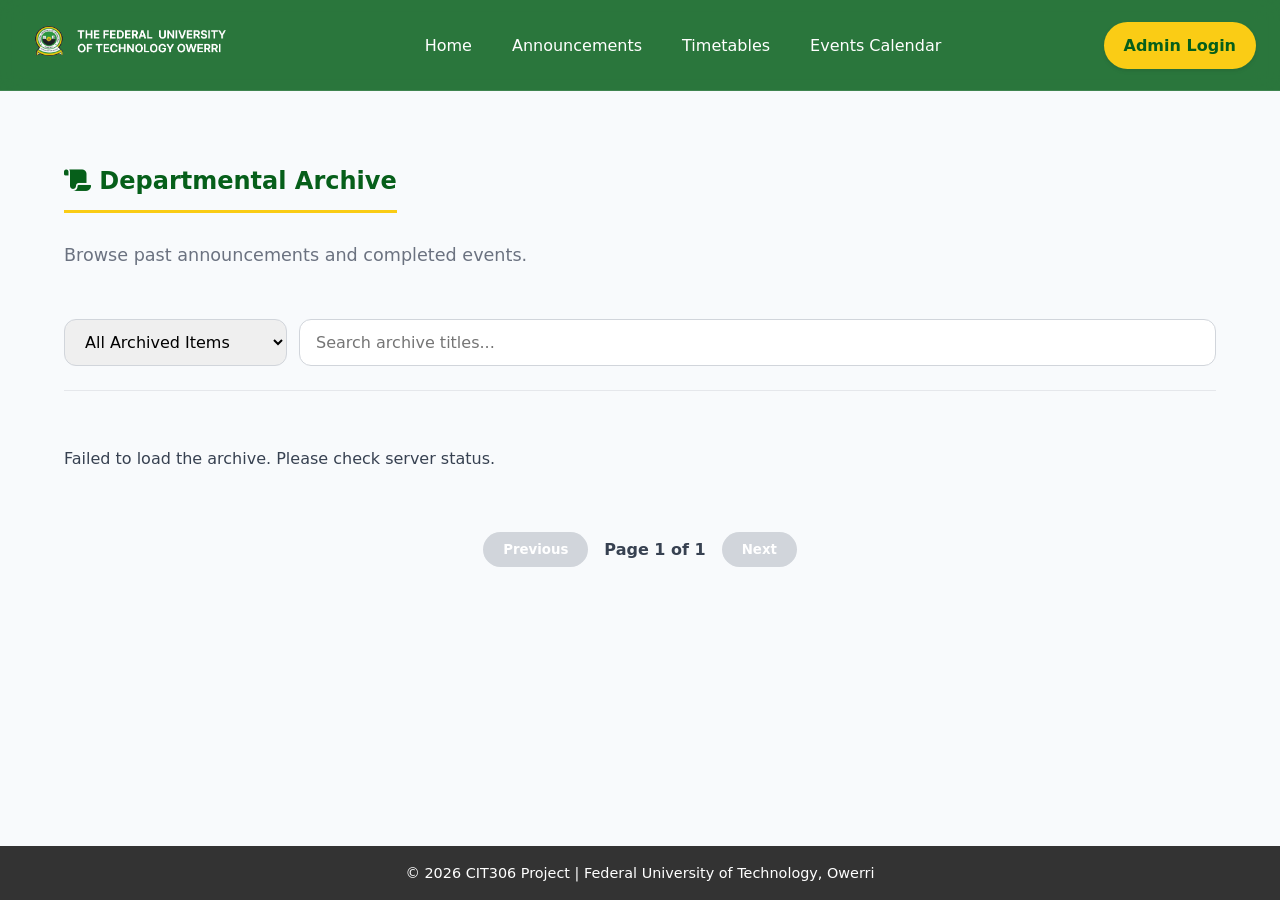
<file: archive.html>
<!DOCTYPE html>
<html lang="en">
<head>
    <meta charset="UTF-8">
    <meta name="viewport" content="width=device-width, initial-scale=1.0">
    <title>Archive - CIT Department Notices & Events</title>
    <link rel="stylesheet" href="https://cdnjs.cloudflare.com/ajax/libs/font-awesome/6.4.0/css/all.min.css">
    <link rel="stylesheet" href="assets/css/style.css">
</head>
<body>
    <header>
        <div class="logo">
            <img src="assets/images/logo.png" alt="logo">
        </div>
        <nav>
            <ul>
                <li><a href="index.html">Home</a></li>
                <li><a href="announcements.html">Announcements</a></li>
                <li><a href="timetable.html">Timetables</a></li>
                <li><a href="events.html">Events Calendar</a></li>
            </ul>
        </nav>
        <a href="admin-login.html" class="admin-link">Admin Login</a>
        <button class="menu-toggle"><i class="fa-solid fa-bars"></i></button>
    </header>

    <main class="container">
        <section class="section-header">
            <h2><i class="fa-solid fa-scroll"></i> Departmental Archive</h2>
            <p>Browse past announcements and completed events.</p>
        </section>

        <section class="search-filter-bar">
            <select id="archive-filter-type">
                <option value="all">All Archived Items</option>
                <option value="announcement">Past Announcements</option>
                <option value="event">Completed Events</option>
            </select>
            
            <input type="text" id="archive-search" placeholder="Search archive titles..." aria-label="Search archive titles">
        </section>

        <section class="full-list-container" id="archive-list">
            <div id="loading-archive" class="loading-container"><div class="spinner"></div><p>Loading archive data...</p></div>
        </section>
        
        <div class="pagination-controls">
            <button id="prev-page" disabled>Previous</button>
            <span id="page-info">Page 1 of 1</span>
            <button id="next-page" disabled>Next</button>
        </div>

    </main>

    <footer>
        <p>© <span id="currentYear">2025</span> CIT306 Project | Federal University of Technology, Owerri</p>
    </footer>

    <script src="assets/js/data.js"></script>
    <script src="assets/js/main.js"></script>
    <script src="assets/js/archive.js"></script> </body>
</html>
</file>
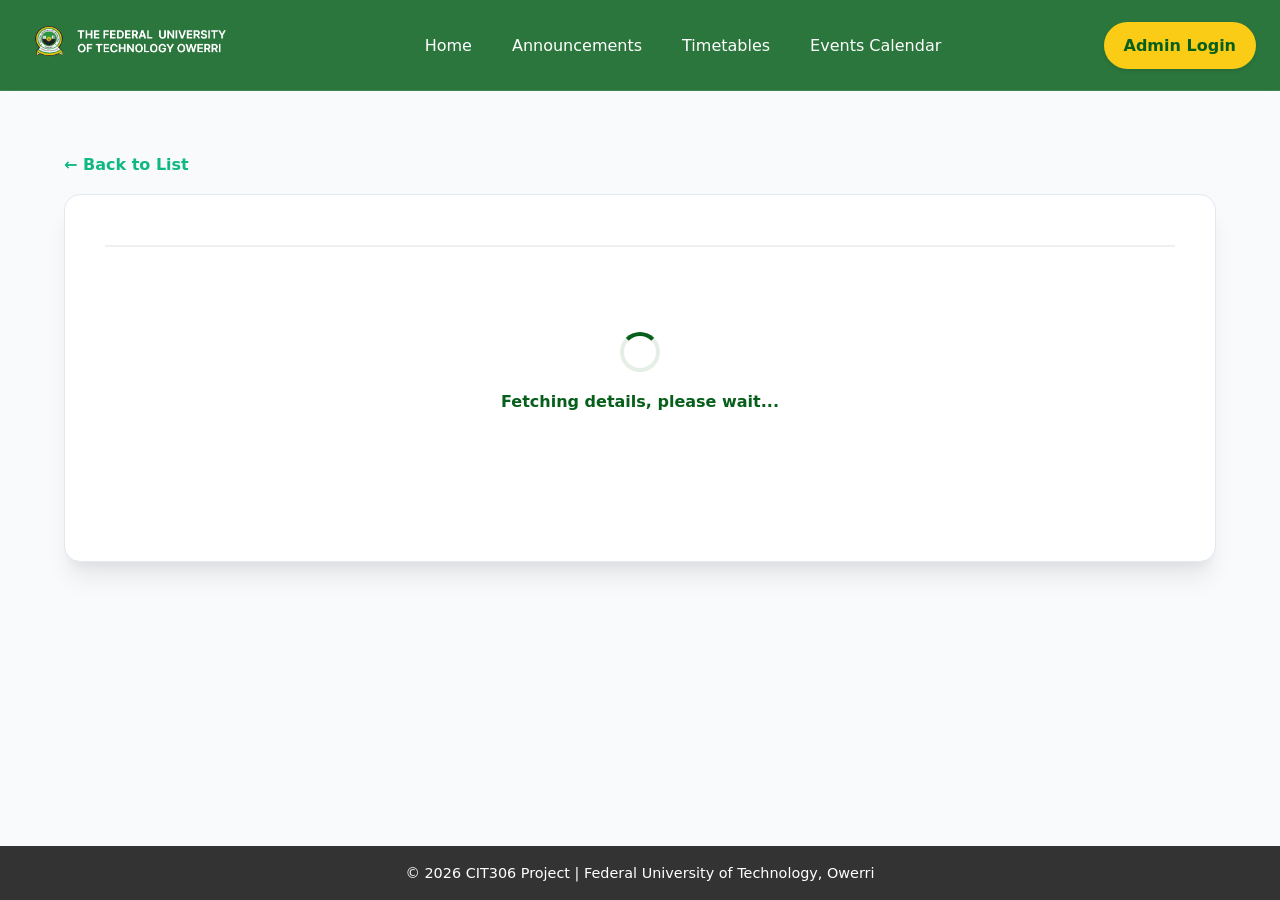
<file: detail.html>
<!DOCTYPE html>
<html lang="en">
<head>
    <meta charset="UTF-8">
    <meta name="viewport" content="width=device-width, initial-scale=1.0">
    <title id="page-title">Loading Detail...</title>
    <link rel="stylesheet" href="https://cdnjs.cloudflare.com/ajax/libs/font-awesome/6.4.0/css/all.min.css">
    <link rel="stylesheet" href="assets/css/style.css">
</head>
<body>
    <header>
        <div class="logo">
          <img src="assets/images/logo.png" alt="logo">
        </div>
        <nav>
            <ul>
                <li><a href="index.html">Home</a></li>
                <li><a href="announcements.html">Announcements</a></li>
                <li><a href="timetable.html">Timetables</a></li>
                <li><a href="events.html">Events Calendar</a></li>
            </ul>
        </nav>
        <a href="admin-login.html" class="admin-link">Admin Login</a>
        <button class="menu-toggle"><i class="fa-solid fa-bars"></i></button>
    </header>

    <main class="container detail-view">
        <button class="back-link-btn" onclick="history.back()">← Back to List</button>
        
        <article id="detail-content" class="full-detail-card">
            <h1 id="detail-title"></h1>
            
            <div id="detail-meta" class="detail-meta">
                </div>
            
            <div id="detail-body" class="detail-body">
                <div id="loading-indicator" class="loading-container"><div class="spinner"></div><p>Fetching details, please wait...</p></div>
                </div>

            <div id="event-specific-info" style="margin-top: 20px;"></div>
            
        </article>
        
        <p id="error-message" style="display: none; text-align: center; color: red;">Error: Item not found or invalid link.</p>
    </main>

    <footer>
        <p>© <span id="currentYear">2025</span> CIT306 Project | Federal University of Technology, Owerri</p>
    </footer>

    <script src="assets/js/data.js"></script>
    <script src="assets/js/main.js"></script>
    <script src="assets/js/detail.js"></script>
</body>
</html>
</file>
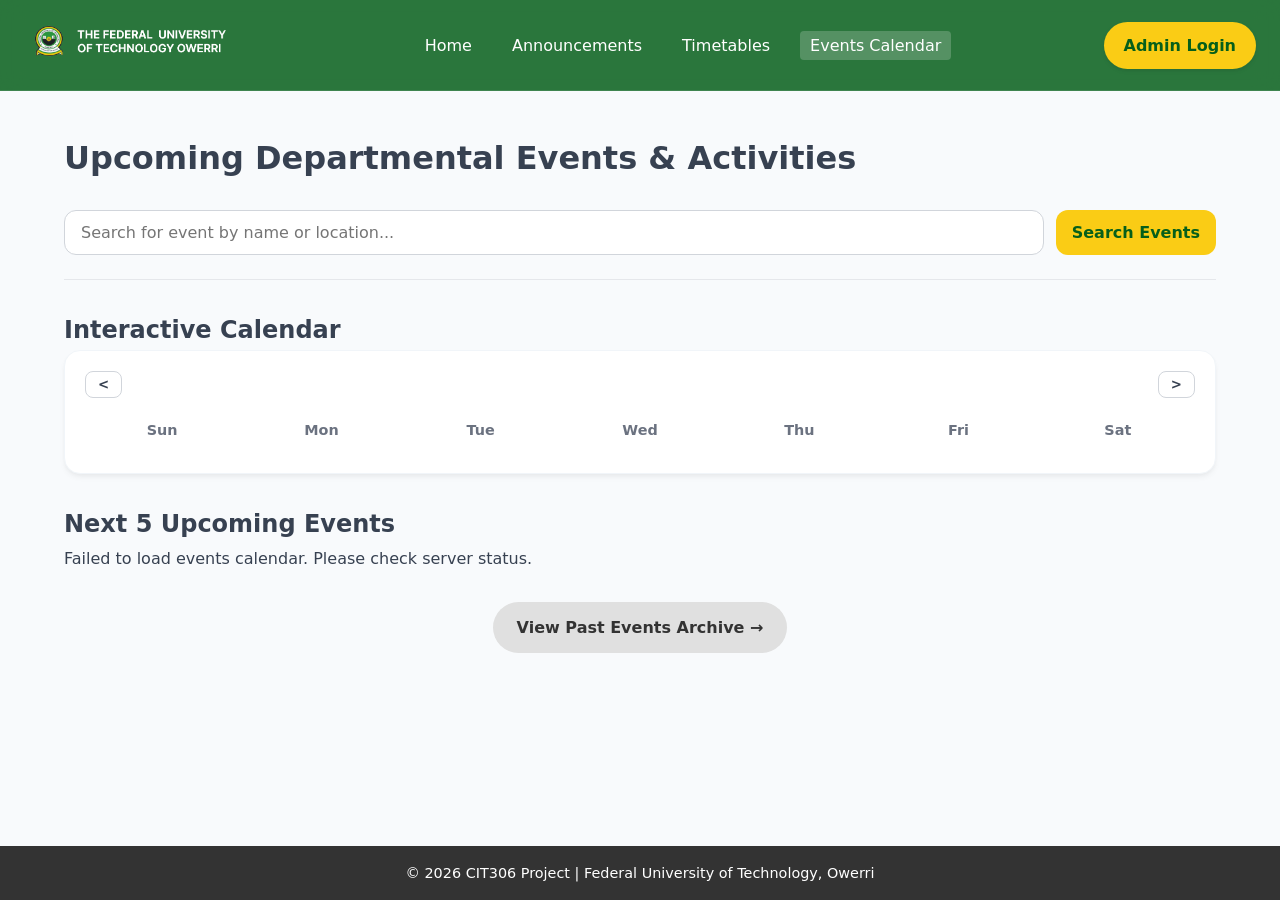
<file: events.html>
<!DOCTYPE html>
<html lang="en">
<head>
    <meta charset="UTF-8">
    <meta name="viewport" content="width=device-width, initial-scale=1.0">
    <title>Departmental Events Calendar</title>
    <link rel="stylesheet" href="https://cdnjs.cloudflare.com/ajax/libs/font-awesome/6.4.0/css/all.min.css">
    <link rel="stylesheet" href="assets/css/style.css">
    <link rel="stylesheet" href="assets/css/responsive.css">
    </head>
<body>
    <header>
        <div class="logo">
            <img src="assets/images/logo.png" alt="logo">
        </div>
        <nav>
            <ul>
                <li><a href="index.html">Home</a></li>
                <li><a href="announcements.html">Announcements</a></li>
                <li><a href="timetable.html">Timetables</a></li>
                <li><a href="events.html" class="active">Events Calendar</a></li>
            </ul>
        </nav>
        <a href="admin-login.html" class="admin-link">Admin Login</a>
        <button class="menu-toggle"><i class="fa-solid fa-bars"></i></button>
    </header>

    <main class="container">
        <h1>Upcoming Departmental Events & Activities</h1>

        <section class="search-filter-bar">
            <input type="text" id="event-search-input" placeholder="Search for event by name or location...">
            <button onclick="performEventSearch()">Search Events</button>
        </section>

        <section class="events-content-grid">
            
            <div class="calendar-panel">
                <h2>Interactive Calendar</h2>
                <div class="calendar-widget">
                    <div class="calendar-header">
                        <button id="prev-month">&lt;</button>
                        <h3 id="month-year"></h3>
                        <button id="next-month">&gt;</button>
                    </div>
                    <div class="calendar-days">
                        <div>Sun</div><div>Mon</div><div>Tue</div><div>Wed</div><div>Thu</div><div>Fri</div><div>Sat</div>
                    </div>
                    <div id="calendar-grid" class="calendar-grid"></div>
                </div>
            </div>

            <div class="upcoming-list-panel">
                <h2>Next 5 Upcoming Events</h2>
                <div id="events-list" class="event-card-container">
                    <div id="event-loading-message" class="loading-container"><div class="spinner"></div><p>Fetching event details...</p></div>
                    <p id="no-events-message" style="display: none; text-align: center;">No events found.</p>
                </div>
                <a href="archive.html#events" class="view-all-btn archive-link">View Past Events Archive →</a>
            </div>
            
        </section>
    </main>

    <footer>
        <p>© <span id="currentYear">2025</span> CIT306 Project | Federal University of Technology, Owerri</p>
    </footer>

    <script src="assets/js/main.js"></script>
    <script src="assets/js/events.js"></script>
</body>
</html>
</file>
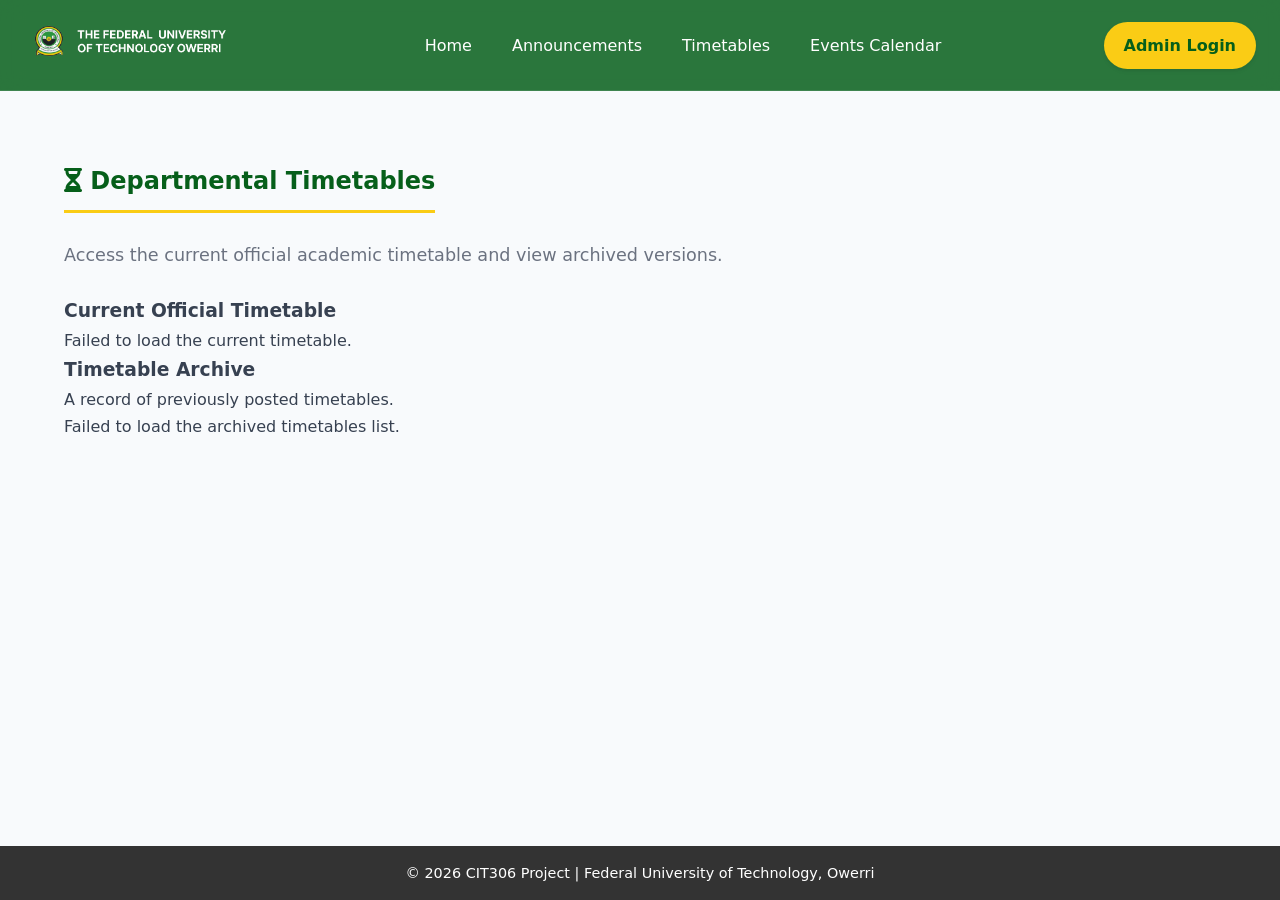
<file: timetable.html>
<!DOCTYPE html>
<html lang="en">
<head>
    <meta charset="UTF-8">
    <meta name="viewport" content="width=device-width, initial-scale=1.0">
    <title>Timetables - CIT Department</title>
    <link rel="stylesheet" href="https://cdnjs.cloudflare.com/ajax/libs/font-awesome/6.4.0/css/all.min.css">
    <link rel="stylesheet" href="assets/css/style.css"> 
</head>
<body>
    <header>
        <div class="logo">
            <img src="assets/images/logo.png" alt="logo">
        </div>
        <nav>
            <ul>
                <li><a href="index.html">Home</a></li>
                <li><a href="announcements.html">Announcements</a></li>
                <li class="active"><a href="timetable.html">Timetables</a></li>
                <li><a href="events.html">Events Calendar</a></li>
            </ul>
        </nav>
        <a href="admin-login.html" class="admin-link">Admin Login</a>
        <button class="menu-toggle"><i class="fa-solid fa-bars"></i></button>
    </header>

    <main class="container">
        <section class="section-header">
            <h2><i class="fa-solid fa-hourglass-half"></i> Departmental Timetables</h2>
            <p>Access the current official academic timetable and view archived versions.</p>
        </section>

        <section class="content-box current-item-display">
            <h3>Current Official Timetable</h3>
            <div id="current-timetable-section">
                <div class="loading-container"><div class="spinner"></div><p>Loading current timetable...</p></div>
            </div>
        </section>

        <section class="content-box archive-list-display">
            <h3>Timetable Archive</h3>
            <p>A record of previously posted timetables.</p>
            <div id="timetable-archive-list" class="archive-list">
                <div class="loading-container"><div class="spinner"></div><p>Loading archived list...</p></div>
            </div>
        </section>

    </main>

    <footer>
        <p>© <span id="currentYear">2025</span> CIT306 Project | Federal University of Technology, Owerri</p>
    </footer>

    <script src="assets/js/main.js"></script>
    <script src="assets/js/timetable.js"></script> 
</body>
</html>
</file>
<file: assets/css/style.css>
/* General Resets */
:root {
    /* Tweaked for modern contrast and vibrancy */
    --primary-color: #065f1a; /* Modern Emerald/FUTO Green */
    --primary-color-alpha: rgba(6, 95, 26, 0.85); /* For glassmorphism */
    --accent-color: #facc15; /* Modern brighter yellow */
    --accent-hover: #fef08a; /* Lighter yellow for hover states */
    --secondary-color: #10b981; /* Sleek vibrant green */
    --text-color: #374151; /* Softer dark gray (Tailwind gray-700) */
    --text-light: #6b7280; /* Tailwind gray-500 */
    --bg-color: #f8fafc; /* Modern slate off-white */
    --card-bg: #ffffff;
    --shadow-soft: 0 4px 6px -1px rgba(0, 0, 0, 0.05), 0 2px 4px -1px rgba(0, 0, 0, 0.03);
    --shadow-hover: 0 20px 25px -5px rgba(0, 0, 0, 0.08), 0 10px 10px -5px rgba(0, 0, 0, 0.04);
    --radius-sm: 8px;
    --radius-md: 12px;
    --radius-lg: 16px;
    --radius-full: 9999px;
}

* {
    box-sizing: border-box;
    margin: 0;
    padding: 0;
    font-family: 'Inter', system-ui, -apple-system, sans-serif;
}

body {
    background-color: var(--bg-color);
    color: var(--text-color);
    line-height: 1.7;
    -webkit-font-smoothing: antialiased;
    display: flex;
    flex-direction: column;
    min-height: 100vh;
}

.container {
    max-width: 1200px;
    margin: 40px auto;
    padding: 0 24px;
    flex: 1;
    width: 100%;
}

/* --- Header & Navigation --- */
header {
    background-color: var(--primary-color-alpha);
    backdrop-filter: blur(12px);
    -webkit-backdrop-filter: blur(12px);
    color: white;
    padding: 16px 24px;
    display: flex;
    justify-content: space-between;
    align-items: center;
    position: sticky;
    top: 0;
    z-index: 1000;
    border-bottom: 1px solid rgba(255, 255, 255, 0.1);
}

header img {
    height: 50px;
}

/* Desktop Navigation - Hidden on small screens */
header nav ul {
    list-style: none;
    display: flex;
}

header nav ul li {
    margin-left: 20px;
}

header nav ul li a {
    color: white;
    text-decoration: none;
    padding: 5px 10px;
    border-radius: 4px;
    transition: background-color 0.3s;
}

header nav ul li a:hover,
header nav ul li a.active {
    background-color: rgba(255, 255, 255, 0.2);
}

.admin-link {
    background-color: var(--accent-color);
    color: var(--primary-color);
    padding: 10px 20px;
    text-decoration: none;
    border-radius: var(--radius-full);
    font-weight: 600;
    transition: all 0.2s ease;
    box-shadow: 0 2px 4px rgba(0,0,0,0.1);
}

.admin-link:hover {
    background-color: var(--accent-hover);
    transform: translateY(-1px);
    box-shadow: var(--shadow-soft);
}

.menu-toggle {
    display: none; /* Hidden by default on desktop */
    background: none;
    border: none;
    color: white;
    font-size: 1.5em;
    cursor: pointer;
}

/* Mobile-specific menu styles (starts hidden) */
#mobile-menu {
    display: none;
    position: absolute;
    top: 80px; /* Below the header */
    left: 0;
    right: 0;
    background-color: var(--primary-color);
    padding: 10px 20px;
    z-index: 100;
    box-shadow: 0 4px 8px rgba(0, 0, 0, 0.2);
}

#mobile-menu ul {
    list-style: none;
    display: flex;
    flex-direction: column;
    gap: 10px;
}

#mobile-menu a {
    color: white;
    text-decoration: none;
    display: block;
    padding: 10px;
    border-bottom: 1px solid rgba(255, 255, 255, 0.1);
}

/* --- Search Bar --- */
.search-filter-bar {
    display: flex;
    gap: 12px;
    padding: 24px 0;
    border-bottom: 1px solid #e5e7eb;
    margin-bottom: 30px;
}

.search-filter-bar input,
.search-filter-bar select,
.search-filter-bar button {
    padding: 12px 16px;
    border: 1px solid #d1d5db;
    border-radius: var(--radius-md);
    font-size: 1rem;
    outline: none;
    transition: all 0.2s ease;
}

.search-filter-bar input:focus,
.search-filter-bar select:focus {
    border-color: var(--secondary-color);
    box-shadow: 0 0 0 3px rgba(16, 185, 129, 0.2);
}

.search-filter-bar input {
    flex-grow: 1;
}

.search-filter-bar button {
    background-color: var(--accent-color);
    color: var(--primary-color);
    cursor: pointer;
    font-weight: 600;
    border: none;
}
.search-filter-bar button:hover {
    background-color: var(--accent-hover);
    transform: translateY(-1px);
    box-shadow: var(--shadow-soft);
}

/* --- Info Board & Section Headers --- */
.info-board h2,
.section-header h2 {
    color: var(--primary-color);
    margin-top: 30px;
    margin-bottom: 20px;
    border-bottom: 3px solid var(--accent-color);
    padding-bottom: 8px;
    display: inline-block;
}

.section-header {
    margin-bottom: 24px;
}
.section-header p {
    color: var(--text-light);
    font-size: 1.1rem;
    margin-top: 8px;
}

.card-container {
    display: grid;
    grid-template-columns: repeat(auto-fit, minmax(300px, 1fr));
    gap: 24px;
}

/* Dashboard Card Grid - Responsive */
.dashboard-cards {
    display: grid;
    grid-template-columns: repeat(auto-fit, minmax(280px, 1fr));
    gap: 24px;
    margin-top: 30px;
}

.notice-card {
    background-color: var(--card-bg);
    padding: 24px;
    border-radius: var(--radius-lg);
    box-shadow: var(--shadow-soft);
    transition: all 0.3s ease;
    border: 1px solid #f1f5f9;
}

.notice-card:hover {
    transform: translateY(-4px);
    box-shadow: var(--shadow-hover);
    border-color: #e2e8f0;
}

.notice-card h3 {
    color: var(--primary-color);
    margin-bottom: 8px;
    font-size: 1.25rem;
}

.notice-card .date {
    font-size: 0.85em;
    color: var(--text-light);
    margin-bottom: 12px;
    display: block;
    font-weight: 500;
}

.read-more {
    color: var(--secondary-color); /* better contrast than yellow for text links */
    text-decoration: none;
    font-weight: 600;
    display: inline-block;
    margin-top: 12px;
    transition: color 0.2s ease;
}
.read-more:hover {
    color: var(--primary-color);
    text-decoration: underline;
}

.view-all-btn {
    display: block;
    width: fit-content;
    margin: 30px auto;
    padding: 12px 24px;
    background-color: #e5e7eb;
    color: var(--text-color);
    text-decoration: none;
    border-radius: var(--radius-full);
    font-weight: 600;
    transition: all 0.2s ease;
}
.view-all-btn:hover {
    background-color: #d1d5db;
    transform: translateY(-2px);
}

/* --- Admin Form Styles --- */
.admin-form {
    background-color: var(--card-bg);
    padding: 40px;
    border-radius: var(--radius-lg);
    box-shadow: var(--shadow-hover);
    border: 1px solid #f1f5f9;
}

.form-group {
    margin-bottom: 24px;
}

.form-group label {
    display: block;
    font-weight: 600;
    margin-bottom: 8px;
    color: var(--primary-color);
}

.form-group input[type="text"],
.form-group input[type="date"],
.form-group select,
.form-group textarea,
.form-group input[type="url"] {
    width: 100%;
    padding: 12px 16px;
    border: 1px solid #d1d5db;
    border-radius: var(--radius-md);
    font-size: 1rem;
    outline: none;
    transition: all 0.2s ease;
}

.form-group input:focus,
.form-group select:focus,
.form-group textarea:focus {
    border-color: var(--secondary-color);
    box-shadow: 0 0 0 3px rgba(16, 185, 129, 0.2);
}

.submit-btn {
    background-color: var(--primary-color);
    color: white;
    padding: 12px 25px;
    border: none;
    border-radius: 4px;
    cursor: pointer;
    font-size: 1.1em;
    margin-right: 10px;
    transition: background-color 0.2s;
}
.submit-btn:hover {
    background-color: var(--secondary-color);
}

.reset-btn {
    background-color: #aaa;
    color: white;
    padding: 12px 25px;
    border: none;
    border-radius: 4px;
    cursor: pointer;
    font-size: 1.1em;
    transition: background-color 0.2s;
}
.reset-btn:hover {
    background-color: #888;
}

/* --- Announcement Full List Styles --- */
.full-list-container {
    display: flex;
    flex-direction: column;
    gap: 20px;
    padding-top: 24px;
}

.full-notice-card {
    background-color: var(--card-bg);
    padding: 24px;
    border-left: 6px solid var(--primary-color);
    border-radius: var(--radius-md);
    box-shadow: var(--shadow-soft);
    transition: all 0.3s ease;
    border-top: 1px solid #f1f5f9;
    border-right: 1px solid #f1f5f9;
    border-bottom: 1px solid #f1f5f9;
}

.full-notice-card:hover {
    transform: translateX(4px);
    box-shadow: var(--shadow-hover);
    border-color: #e2e8f0;
}

.full-notice-card h2 {
    color: var(--primary-color);
    font-size: 1.4em;
    margin-top: 0;
    margin-bottom: 5px;
}

.card-header {
    display: flex;
    justify-content: space-between;
    align-items: flex-start;
}

.category-tag {
    font-size: 0.8em;
    font-weight: bold;
    color: white;
    padding: 4px 8px;
    border-radius: 4px;
    text-transform: uppercase;
}

.category-tag.academic { background-color: #e67e22; } /* Orange */
.category-tag.general { background-color: #27ae60; }  /* Green */
.category-tag.admin { background-color: #c0392b; }   /* Red */

.card-meta {
    font-size: 0.9em;
    color: #777;
    margin-bottom: 15px;
}

.card-meta span {
    margin-right: 15px;
}

.card-snippet p {
    margin-bottom: 10px;
}

.read-more-link {
    color: var(--accent-color);
    text-decoration: none;
    font-weight: bold;
}

.archive-link {
    background-color: #e0e0e0;
    color: #333;
}

/* --- Events Page Layout --- */
.events-content-grid {
    display: grid;
    grid-template-columns: 1fr; /* Default to single column for mobile */
    gap: 30px;
    margin-top: 20px;
}

/* --- Event Card Styles --- */
.event-card-container {
    display: flex;
    flex-direction: column;
    gap: 16px;
}

.event-card {
    display: flex;
    align-items: center;
    background-color: var(--card-bg);
    padding: 20px;
    border-left: 6px solid var(--accent-color);
    border-radius: var(--radius-md);
    box-shadow: var(--shadow-soft);
    transition: all 0.3s ease;
    border-top: 1px solid #f1f5f9;
    border-right: 1px solid #f1f5f9;
    border-bottom: 1px solid #f1f5f9;
}

.event-card:hover {
    transform: translateX(6px);
    box-shadow: var(--shadow-hover);
}

.event-date-box {
    text-align: center;
    min-width: 70px;
    padding: 8px;
    margin-right: 20px;
    background-color: var(--primary-color);
    color: white;
    border-radius: var(--radius-sm);
    box-shadow: 0 2px 4px rgba(0,0,0,0.1);
}

.event-date-box .month {
    display: block;
    font-size: 0.8em;
    font-weight: bold;
}

.event-date-box .day {
    display: block;
    font-size: 1.5em;
    font-weight: 900;
}

.event-details {
    flex-grow: 1;
}

.event-details h3 {
    font-size: 1.1em;
    color: var(--primary-color);
    margin: 0;
}

.event-details .time-location {
    font-size: 0.9em;
    color: #666;
    margin-bottom: 5px;
}

.event-card .details-link {
    font-size: 0.9em;
    color: var(--accent-color);
    text-decoration: none;
    white-space: nowrap;
    margin-left: 10px;
}

/* --- Timetable List Styles --- */
.timetable-list-container {
    display: flex;
    flex-direction: column;
    gap: 20px;
    padding-top: 24px;
}

.timetable-card {
    display: flex;
    align-items: center;
    background-color: var(--card-bg);
    padding: 24px;
    border: 1px solid #e2e8f0;
    border-radius: var(--radius-md);
    box-shadow: var(--shadow-soft);
    transition: all 0.3s ease;
}

.timetable-card:hover {
    border-color: var(--secondary-color);
    box-shadow: var(--shadow-hover);
    transform: translateY(-2px);
}

.file-icon {
    font-size: 3em;
    color: var(--accent-color); /* Use accent color for the icon */
    margin-right: 20px;
    flex-shrink: 0; /* Prevents icon from shrinking on mobile */
}

.timetable-info {
    flex-grow: 1;
}

.timetable-info h2 {
    font-size: 1.2em;
    color: #333;
    margin-bottom: 5px;
}

.timetable-info .meta {
    font-size: 0.9em;
    color: #666;
    margin-bottom: 5px;
}

.timetable-info .description {
    font-size: 0.95em;
    color: #444;
}

.timetable-actions {
    margin-left: 20px;
    flex-shrink: 0;
}

.view-btn {
    display: inline-block;
    padding: 12px 20px;
    background-color: var(--primary-color);
    color: white;
    text-decoration: none;
    border-radius: var(--radius-full);
    font-weight: 600;
    transition: all 0.3s ease;
    box-shadow: 0 4px 6px rgba(6, 95, 26, 0.2);
}

.view-btn:hover {
    background-color: var(--secondary-color);
    transform: translateY(-2px);
    box-shadow: 0 6px 8px rgba(6, 95, 26, 0.3);
}

/* --- Admin Login Specific Styles --- */
.admin-body {
    background-color: #f4f7f9; /* Light, neutral background */
    display: flex;
    justify-content: center;
    align-items: center;
    min-height: 100vh;
    margin: 0;
}

.login-container {
    width: 100%;
    max-width: 400px;
    padding: 20px;
}

.login-card {
    background: white;
    padding: 30px;
    border-radius: 10px;
    box-shadow: 0 10px 25px rgba(0, 0, 0, 0.1);
    text-align: center;
}

.logo-mini h1 {
    color: var(--primary-color);
    font-size: 1.8em;
    margin-bottom: 5px;
}

.login-card h2 {
    font-size: 1.5em;
    color: #333;
    margin-top: 0;
    margin-bottom: 20px;
}

.login-card .warning {
    color: #e74c3c; /* Red color for warning */
    font-size: 0.9em;
    margin-bottom: 25px;
}

.form-group {
    text-align: left;
    margin-bottom: 15px;
}

.form-group label {
    display: block;
    font-weight: bold;
    margin-bottom: 5px;
    color: #555;
}

.form-group input[type="text"],
.form-group input[type="password"] {
    width: 100%;
    padding: 12px;
    border: 1px solid #ddd;
    border-radius: 6px;
    box-sizing: border-box; 
    transition: border-color 0.2s;
}

.form-group input:focus {
    border-color: var(--accent-color);
    outline: none;
}

#login-btn {
    width: 100%;
    padding: 12px;
    background-color: var(--primary-color);
    color: white;
    font-size: 1em;
    font-weight: bold;
    border: none;
    border-radius: 6px;
    cursor: pointer;
    transition: background-color 0.2s;
    margin-top: 10px;
}

#login-btn:hover {
    background-color: var(--accent-color);
}

.back-link {
    margin-top: 20px;
    font-size: 0.9em;
}

.back-link a {
    color: #666;
}

/* Status Message Styling */
.status-message {
    padding: 10px;
    margin-bottom: 15px;
    border-radius: 4px;
    font-weight: bold;
    text-align: center;
}
.status-message.error {
    background-color: #fdd;
    color: #c0392b;
    border: 1px solid #e74c3c;
}
.status-message.success {
    background-color: #dfd;
    color: #27ae60;
    border: 1px solid #2ecc71;
}

/* --- Detail View Styles --- */
.detail-view {
    padding-top: 20px;
}

.back-link-btn {
    background: none;
    border: none;
    color: var(--secondary-color);
    font-size: 1rem;
    font-weight: 600;
    cursor: pointer;
    margin-bottom: 20px;
    display: inline-flex;
    align-items: center;
    gap: 8px;
    transition: color 0.2s ease;
}
.back-link-btn:hover {
    color: var(--primary-color);
}

.full-detail-card {
    background-color: var(--card-bg);
    padding: 40px;
    border-radius: var(--radius-lg);
    box-shadow: var(--shadow-hover);
    border: 1px solid #e2e8f0;
}

.full-detail-card h1 {
    color: var(--primary-color);
    font-size: 2em;
    margin-top: 0;
    border-bottom: 2px solid #f0f0f0;
    padding-bottom: 10px;
    margin-bottom: 15px;
}

.detail-meta {
    font-size: 0.9em;
    color: #6c757d;
    margin-bottom: 25px;
    line-height: 1.8;
}

.detail-body {
    line-height: 1.8;
    color: #343a40;
}

.detail-body p {
    margin-bottom: 1.5em;
    text-align: justify;
}

.detail-meta strong {
    color: var(--accent-color);
    font-weight: 600;
}

/* --- Loading Spinner --- */
.loading-container {
    display: flex;
    flex-direction: column;
    align-items: center;
    justify-content: center;
    padding: 60px 20px;
    color: var(--primary-color);
    font-weight: 600;
    width: 100%;
}

.spinner {
    width: 40px;
    height: 40px;
    border: 4px solid rgba(6, 95, 26, 0.1);
    border-radius: 50%;
    border-top-color: var(--primary-color);
    animation: spin 1s ease-in-out infinite;
    margin-bottom: 16px;
}

@keyframes spin {
    to { transform: rotate(360deg); }
}

/* --- Pagination Controls --- */
.pagination-controls {
    display: flex;
    justify-content: center;
    align-items: center;
    gap: 16px;
    margin-top: 40px;
    padding: 20px 0;
}

.pagination-controls button {
    padding: 10px 20px;
    background-color: var(--primary-color);
    color: white;
    border: none;
    border-radius: var(--radius-full);
    font-weight: 600;
    cursor: pointer;
    transition: all 0.2s ease;
}

.pagination-controls button:hover:not(:disabled) {
    background-color: var(--secondary-color);
    transform: translateY(-2px);
    box-shadow: var(--shadow-soft);
}

.pagination-controls button:disabled {
    background-color: #d1d5db;
    cursor: not-allowed;
    transform: none;
    box-shadow: none;
}

.pagination-controls span {
    font-weight: 600;
    color: var(--text-color);
}

/* --- Footer --- */
footer {
    text-align: center;
    padding: 15px 0;
    background-color: #333;
    color: white;
    font-size: 0.9em;
    margin-top: 40px;
}

/* ====================================================== */
/* RESPONSIVENESS (Media Queries)                */
/* ====================================================== */

/* --- Mobile / Tablet Optimization (Max 768px) --- */
@media (max-width: 768px) {
    
    .container {
        margin: 10px auto; /* Less vertical margin on mobile */
        padding: 0 15px;
    }

    /* 1. Header & Navigation */
    header {
        flex-wrap: wrap;
    }

    /* Hide desktop nav and show menu button */
    header nav {
        display: none;
        width: 100%; /* Important for mobile menu toggle */
    }

    .menu-toggle {
        display: block;
        order: 1; /* Place toggle button next to logo */
    }

    .admin-link {
        order: 2; /* Place admin link next to toggle button */
        padding: 6px 12px;
        font-size: 0.9em;
    }

    /* 2. Search/Filter Bar Stacking */
    .search-filter-bar {
        flex-direction: column;
    }

    .search-filter-bar input,
    .search-filter-bar select,
    .search-filter-bar button {
        width: 100%; /* Full width stacking */
    }

    /* 3. Card Grids Revert to Single Column */
    .card-container, 
    .dashboard-cards {
        grid-template-columns: 1fr;
        gap: 15px;
    }

    /* Events Grid */
    .events-content-grid {
        grid-template-columns: 1fr; /* Stacks calendar panel and list */
    }
    
    /* Timetable Card Stacking */
    .timetable-card {
        flex-direction: column;
        align-items: flex-start;
        text-align: left;
    }
    .file-icon {
        margin-bottom: 10px;
    }
    .timetable-actions {
        margin-top: 15px;
        margin-left: 0;
        width: 100%;
    }
    .view-btn {
        display: block;
        text-align: center;
        width: 100%;
    }
}

/* --- Admin Table Responsiveness (Crucial for admin-announcements) --- */
@media (max-width: 600px) {
    /* Apply styles to the table container in admin pages */
    .table-responsive {
        width: 100%;
        overflow-x: auto; /* Allow horizontal scrolling only for the table */
        -webkit-overflow-scrolling: touch;
    }

    /* Ensure the table itself is not artificially constrained */
    table {
        min-width: 600px; /* Minimum width to prevent content crushing */
        width: 100%;
        border-collapse: collapse;
    }
    
    /* Make buttons full width in actions cell on tiny screens */
    .table-actions button {
        width: 100%;
        margin-top: 5px;
    }
}

/* --- Calendar Widget --- */
.calendar-widget {
    background-color: var(--card-bg);
    border-radius: var(--radius-lg);
    padding: 20px;
    box-shadow: var(--shadow-soft);
    border: 1px solid #f1f5f9;
}

.calendar-header {
    display: flex;
    justify-content: space-between;
    align-items: center;
    margin-bottom: 20px;
}

.calendar-header h3 {
    margin: 0;
    color: var(--primary-color);
}

.calendar-header button {
    background: none;
    border: 1px solid #d1d5db;
    border-radius: var(--radius-sm);
    padding: 5px 12px;
    cursor: pointer;
    font-weight: bold;
    color: var(--text-color);
    transition: all 0.2s ease;
}

.calendar-header button:hover {
    background-color: var(--primary-color);
    color: white;
    border-color: var(--primary-color);
}

.calendar-days, .calendar-grid {
    display: grid;
    grid-template-columns: repeat(7, 1fr);
    text-align: center;
    gap: 5px;
}

.calendar-days div {
    font-weight: 600;
    color: var(--text-light);
    font-size: 0.9em;
    padding-bottom: 10px;
}

.calendar-cell {
    padding: 10px 5px;
    border-radius: var(--radius-sm);
    cursor: pointer;
    transition: all 0.2s ease;
    border: 1px solid transparent;
}

.calendar-cell:hover:not(.empty) {
    background-color: #f1f5f9;
}

.calendar-cell.empty {
    cursor: default;
}

.calendar-cell.has-event {
    background-color: #e0f2fe;
    color: #0284c7;
    font-weight: bold;
    border-color: #bae6fd;
}

.calendar-cell.has-event:hover {
    background-color: #bae6fd;
}
</file>
<file: assets/css/responsive.css>
ECHO is on.
</file>
